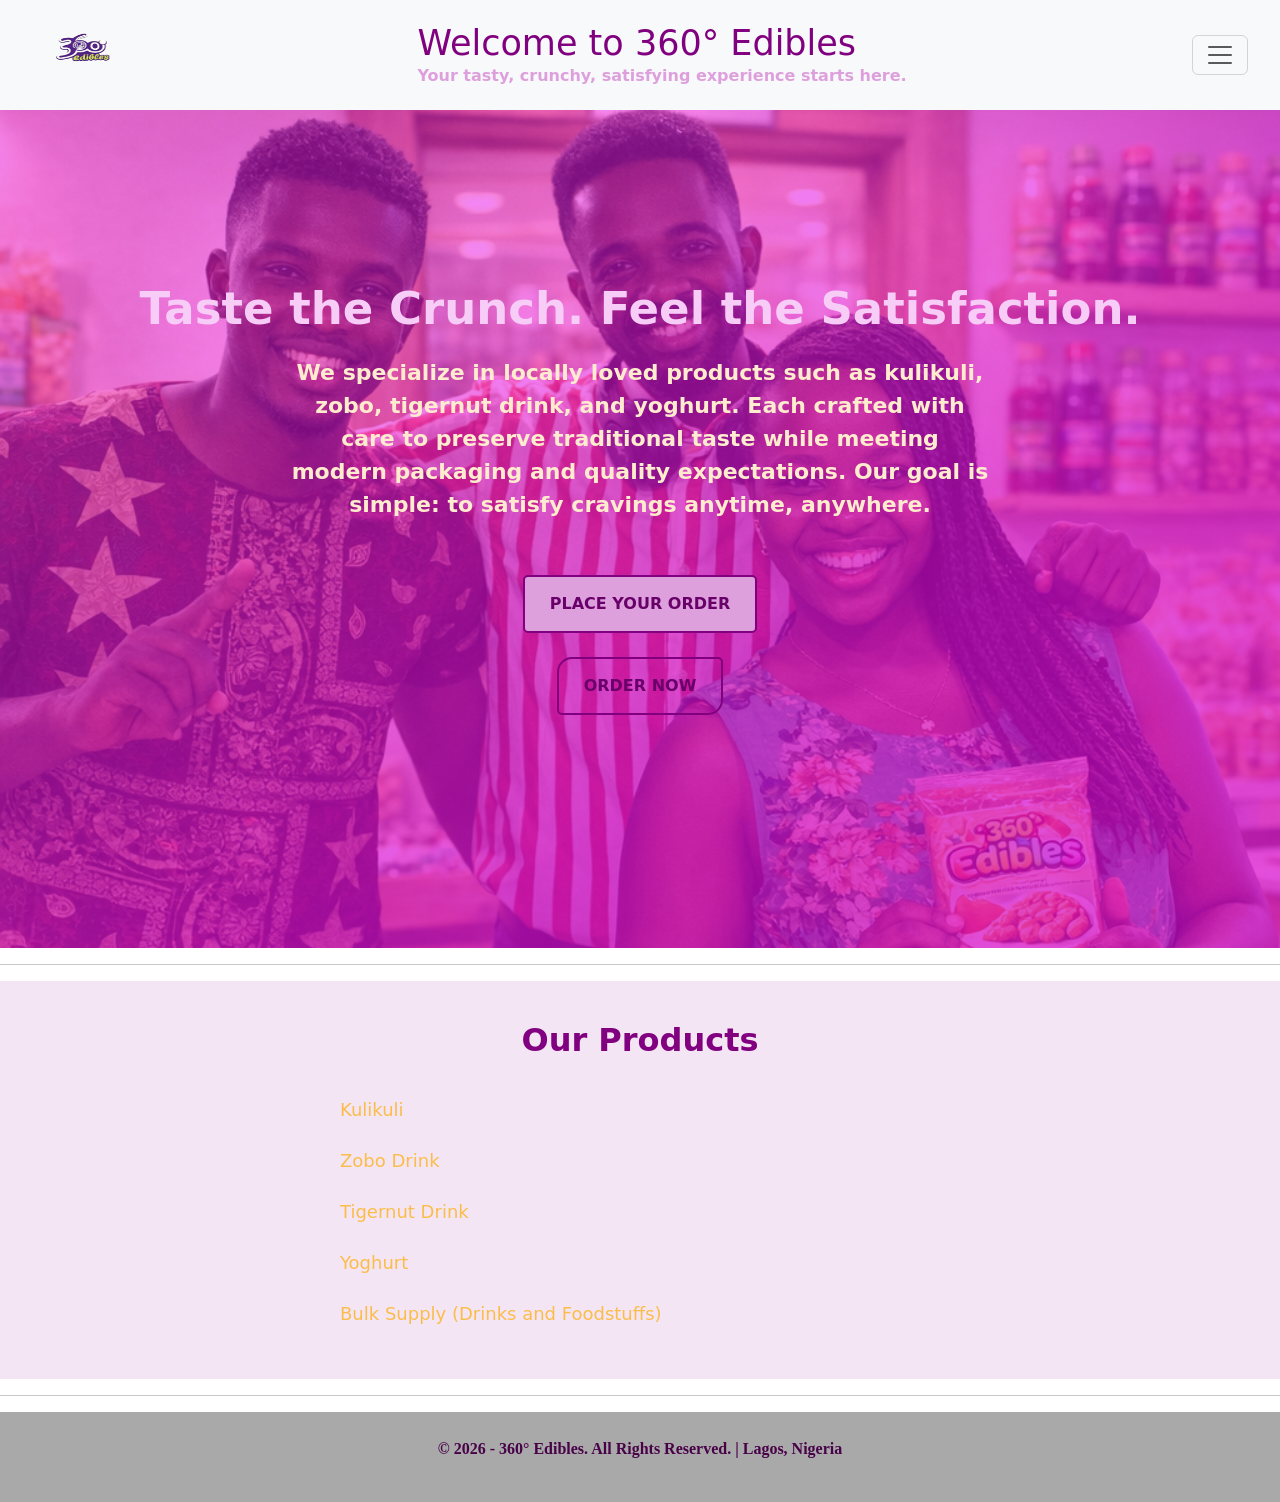
<file: index.html>
<!DOCTYPE html>
<html lang="en">
<head>
<meta charset="UTF-8">
<meta name="viewport" content="width=device-width, initial-scale=1.0">
<title>360° Edibles | Home</title>
    <link rel="icon" type="image" href="CEO.png">
    <link rel="stylesheet" href="https://cdn.jsdelivr.net/npm/bootstrap@5.3.8/dist/css/bootstrap.min.css">
    <link rel="stylesheet" href="style.css">
</head>
<body>
    <!-- NAVBAR -->
<nav class="navbar bg-body-tertiary fixed-top">
    <div class="container-fluid">
        <div class="logo">
            <img src="Logo.png" alt="360° Edibles Logo">
        </div>

        <div class="logo-text">
            <h1>Welcome to 360° Edibles</h1>
        <p>Your tasty, crunchy, satisfying experience starts here.</p>
        </div>

    <button class="navbar-toggler" type="button" data-bs-toggle="offcanvas" data-bs-target="#offcanvasNavbar" aria-controls="offcanvasNavbar" aria-label="Toggle navigation">
        <span class="navbar-toggler-icon"></span>
    </button>
    <div class="offcanvas offcanvas-end" tabindex="-1" id="offcanvasNavbar" aria-labelledby="offcanvasNavbarLabel">
        <div class="offcanvas-header">
        <h5 class="offcanvas-title" id="offcanvasNavbarLabel">360° Edibles</h5>
        <button type="button" class="btn-close" data-bs-dismiss="offcanvas" aria-label="Close"></button>
    </div>
        <div class="offcanvas-body">
            <ul class="navbar-nav justify-content-end flex-grow-1 pe-3">
            <li class="nav-item">
                <a class="nav-link active" aria-current="page" href="#">Home</a>
            </li>

            <li class="nav-item">
                <a class="nav-link" href="about.html">About</a>
            </li>

            <li class="nav-item">
                <a class="nav-link active" aria-current="page" href="services.html">Products & Services</a>
            </li>

            <li class="nav-item">
                <a class="nav-link" href="contact.html">Contact</a>
            </li>
            </ul>
        </div>
    </div>
  </div>
</nav>

<br><br>
     <!-- HERO SECTION -->
<section>
    <div class="hero-container">
          <h1>Taste the Crunch. Feel the Satisfaction.</h1>
        <p>
        We specialize in locally loved products such as kulikuli, zobo, tigernut drink, and yoghurt. Each crafted with care to preserve traditional taste while meeting modern packaging and quality expectations. Our goal is simple: to satisfy cravings anytime, anywhere.
        </p>

        <div class="mt-4">
    <button type="button">Place your order</button>
    <br><br>
    <a href="services.html" target="blank" class="btn">Order Now</a>
        </div>
    </div>
</section>
<!-- PRODUTS -->
<hr>
    <div class="pdt">
        <h4>Our Products</h4>
        <ul>
            <li><a href="services.html">Kulikuli</a></li>
            <li><a href="services.html">Zobo Drink</a></li>
            <li><a href="services.html">Tigernut Drink</a></li>
            <li><a href="services.html">Yoghurt</a></li>
            <li><a href="services.html">Bulk Supply (Drinks and Foodstuffs)</a></li>
        </ul>
    </div>
<hr>
<!-- FOOTER -->
    <footer>
    <p>&copy 2026 - 360° Edibles. All Rights Reserved. | Lagos, Nigeria</p>
    </footer>

<script src="https://cdn.jsdelivr.net/npm/bootstrap@5.3.8/dist/js/bootstrap.bundle.min.js"></script>
</body>
</html>
</file>
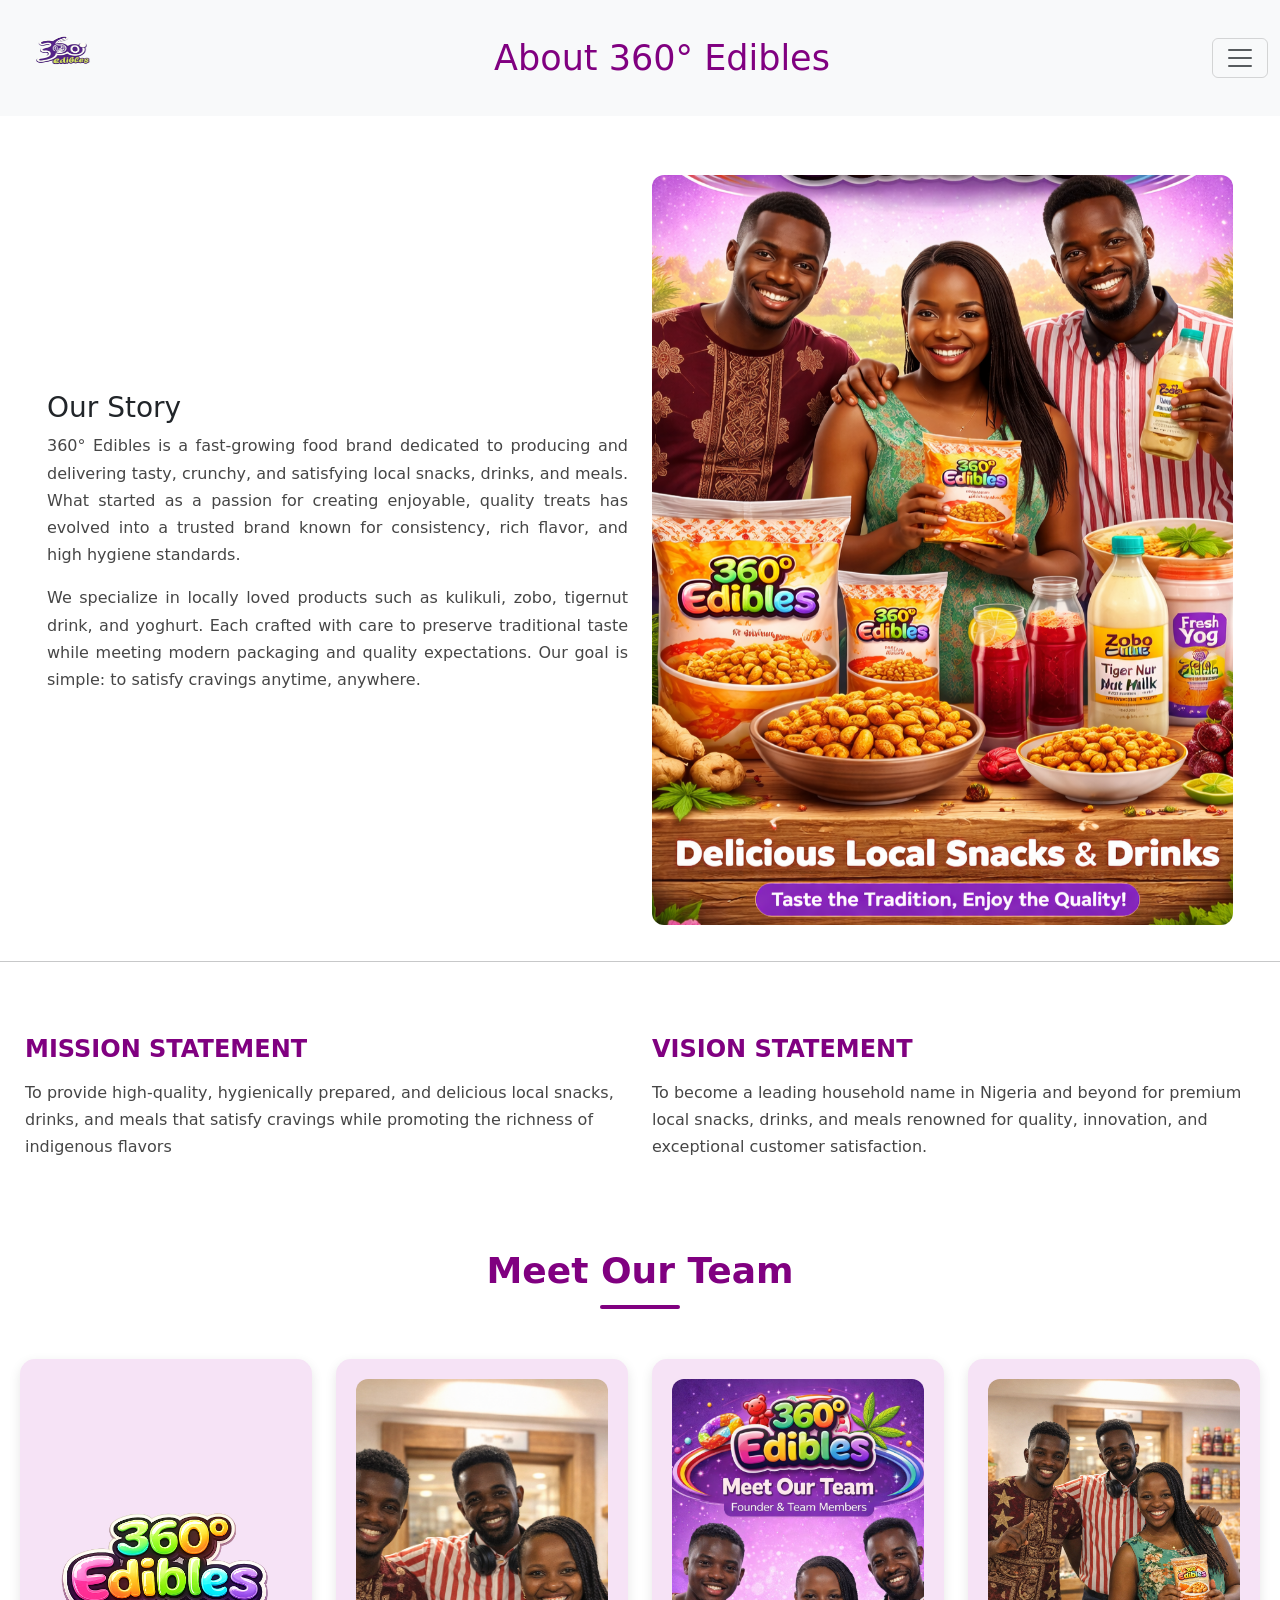
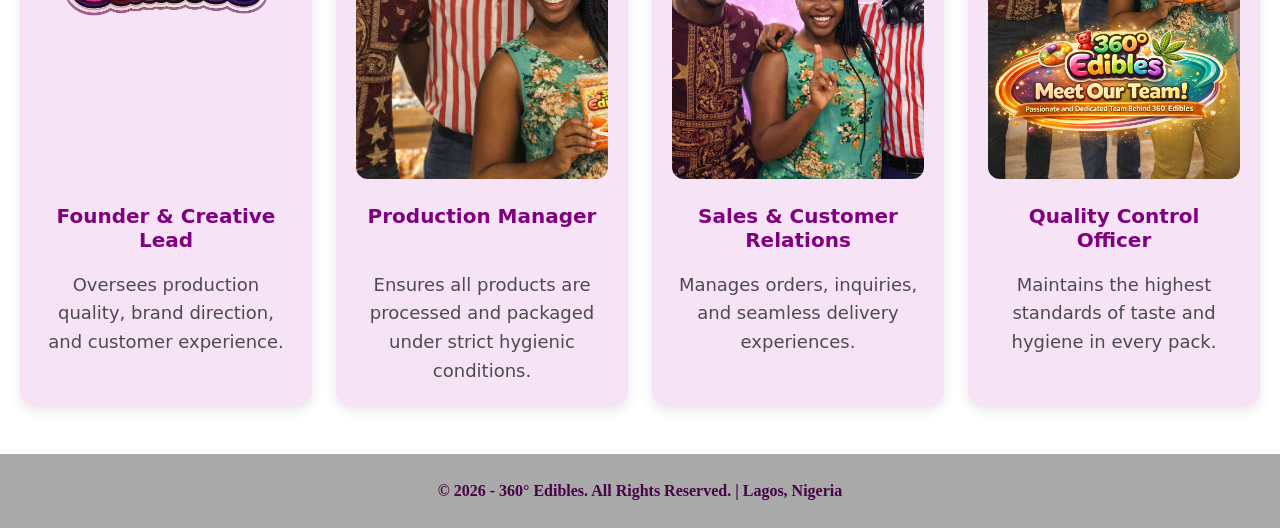
<file: about.html>
<!DOCTYPE html>
<html lang="en">
<head>
    <meta charset="UTF-8">
    <meta name="viewport" content="width=device-width, initial-scale=1.0">
    <title>About 360° Edibles</title>
    <link rel="icon" type="image" href="CEO.png">
    <link rel="stylesheet" href="https://cdn.jsdelivr.net/npm/bootstrap@5.3.8/dist/css/bootstrap.min.css">
    <link rel="stylesheet" href="about.css">
</head>
<body>
   <!-- NAVBAR -->
<nav class="navbar bg-body-tertiary fixed-top">
    <div class="container-fluid">
        <div class="logo">
            <img src="Logo.png" alt="360° Edibles Logo">
        </div>
        <div class="logo-text">
            <h1>About 360° Edibles</h1>
        </div>
    <button class="navbar-toggler" type="button" data-bs-toggle="offcanvas" data-bs-target="#offcanvasNavbar" aria-controls="offcanvasNavbar" aria-label="Toggle navigation">
        <span class="navbar-toggler-icon"></span>
    </button>
    <div class="offcanvas offcanvas-end" tabindex="-1" id="offcanvasNavbar" aria-labelledby="offcanvasNavbarLabel">
        <div class="offcanvas-header">
        <h5 class="offcanvas-title" id="offcanvasNavbarLabel">360° Edibles</h5>
        <button type="button" class="btn-close" data-bs-dismiss="offcanvas" aria-label="Close"></button>
    </div>
        <div class="offcanvas-body">
        <ul class="navbar-nav justify-content-end flex-grow-1 pe-3">
            <li class="nav-item">
                <a class="nav-link active" aria-current="page" href="index.html">Home</a>
            </li>

            <li class="nav-item">
                <a class="nav-link" href="about.html">About</a>
            </li>

            <li class="nav-item">
                <a class="nav-link active" aria-current="page" href="services.html">Products & Services</a>
            </li>

            <li class="nav-item">
                <a class="nav-link" href="contact.html">Contact</a>
            </li>
        </ul>
      </div>
    </div>
  </div>
</nav>
<!-- Background information about the business -->
<div class="row align-items-center">
    <div class="col-lg-6">
        <h3>Our Story</h3>
        <p>
            360° Edibles is a fast-growing food brand dedicated to producing and delivering tasty, crunchy, and satisfying local snacks, drinks, and meals. What started as a passion for creating enjoyable, quality treats has evolved into a trusted brand known for consistency, rich flavor, and high hygiene standards.
        </p>
        <p>
            We specialize in locally loved products such as kulikuli, zobo, tigernut drink, and yoghurt. Each crafted with care to preserve traditional taste while meeting modern packaging and quality expectations. Our goal is simple: to satisfy cravings anytime, anywhere.
        </p>
    </div>
        <div class="col-lg-6">
            <img src="360deg.png" alt="360 Degree Edibles" class="img-fluid story-img">
        </div>
</div>
<hr>
<!-- Mission and/or vision statement -->
<div class="row mt-5">
    <div class="col-md-6">
            <h4>MISSION STATEMENT</h4>
        <p>
            To provide high-quality, hygienically prepared, and delicious local snacks, drinks, and meals that satisfy cravings while promoting the richness of indigenous flavors
        </p>
    </div>

    <div class="col-md-6">
            <h4>VISION STATEMENT</h4>
        <p>
            To become a leading household name in Nigeria and beyond for premium local snacks, drinks, and meals renowned for quality, innovation, and exceptional customer satisfaction.
        </p>
    </div>
</div>

<!-- team or profile section ( 4 cards with hover effect) -->
<section class="team py-5">
    <h3>Meet Our Team</h3>

    <div class="row g-4">

        <!-- CARD 1 -->
        <div class="col-12 col-md-6 col-lg-3">
            <div class="card">
                <img src="CEO.png" class="card-img" alt="Founder">
                <h5>Founder & Creative Lead</h5>
                <p class="card-text">
                    Oversees production quality, brand direction, and customer experience.
                </p>
            </div>
        </div>

        <!-- CARD 2 -->
        <div class="col-12 col-md-6 col-lg-3">
            <div class="card">
                <img src="360° Edibles team.png" class="card-img" alt="Production Manager">
                <h5>Production Manager</h5>
                <p class="card-text">
                    Ensures all products are processed and packaged under strict hygienic conditions.
                </p>
            </div>
        </div>

        <!-- CARD 3 -->
        <div class="col-12 col-md-6 col-lg-3">
            <div class="card">
                <img src="360° Edibles team in vibrant promo shot.png" class="card-img" alt="Sales Manager">
                <h5>Sales & Customer Relations</h5>
                <p class="card-text">
                    Manages orders, inquiries, and seamless delivery experiences.
                </p>
            </div>
        </div>

        <!-- CARD 4 -->
        <div class="col-12 col-md-6 col-lg-3">
            <div class="card">
                <img src="Meet the 360° Edibles team.png" class="card-img" alt="Quality Officer">
                <h5>Quality Control Officer</h5>
                <p class="card-text">
                    Maintains the highest standards of taste and hygiene in every pack.
                </p>
            </div>
        </div>

    </div>
</section>

<!-- FOOTER -->
    <footer>
        <p>&copy 2026 - 360° Edibles. All Rights Reserved. | Lagos, Nigeria</p>
    </footer>
    
<script src="https://cdn.jsdelivr.net/npm/bootstrap@5.3.8/dist/js/bootstrap.bundle.min.js"></script>
</body>
</html>
</file>
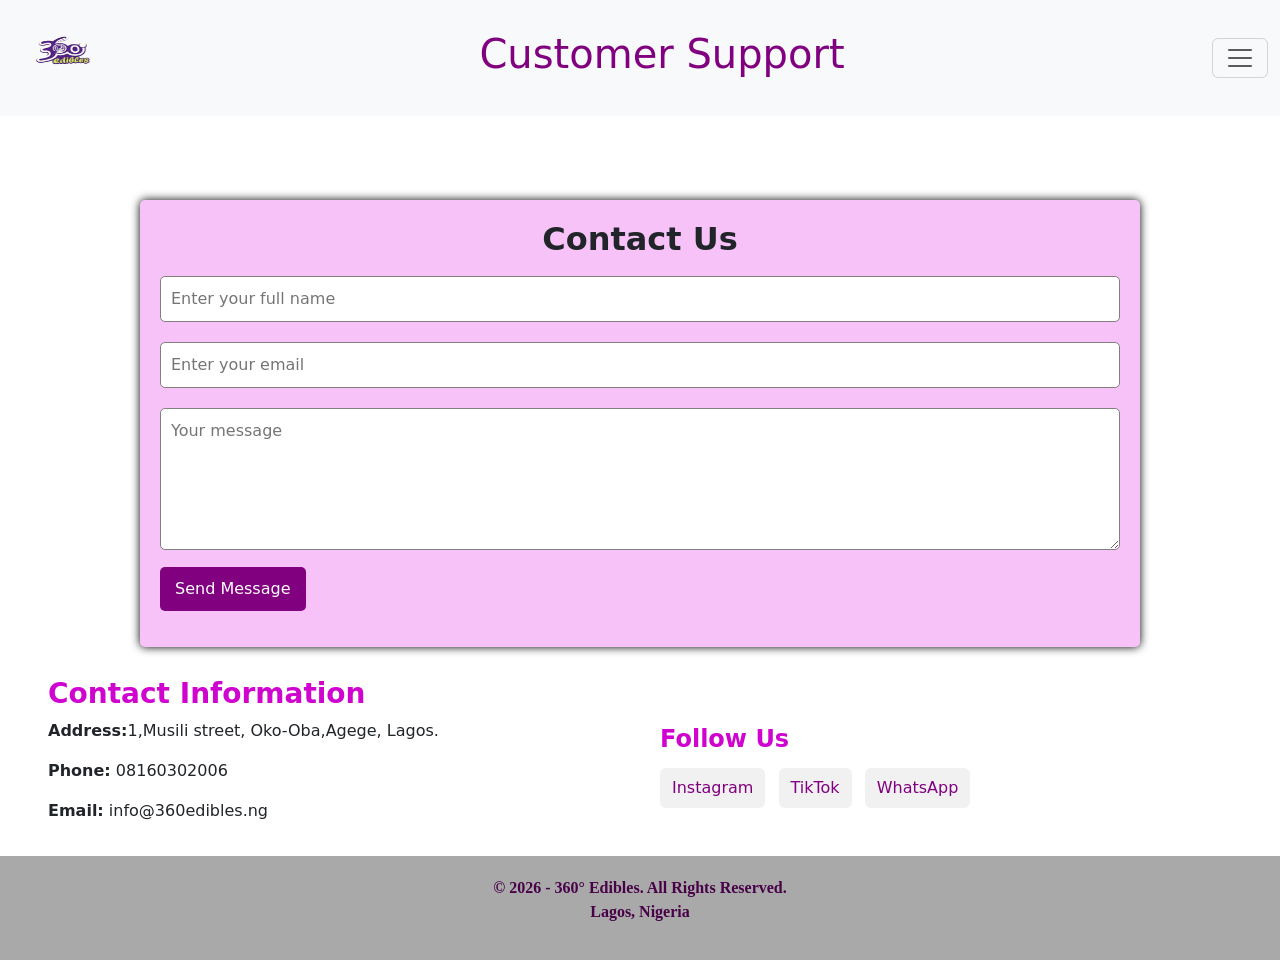
<file: contact.html>
<!DOCTYPE html>
<html lang="en">
<head>
    <meta charset="UTF-8">
    <meta name="viewport" content="width=device-width, initial-scale=1.0">
    <title>Contact of 360° Edibles</title>
    <link rel="icon" type="image" href="CEO.png">
    <link rel="stylesheet" href="https://cdn.jsdelivr.net/npm/bootstrap@5.3.8/dist/css/bootstrap.min.css">
    <link rel="stylesheet" href="contact.css">
</head>
<body>
    <!-- NAVBAR -->
     <nav class="navbar bg-body-tertiary fixed-top">
    <div class="container-fluid">
        <div class="logo">
            <img src="Logo.png" alt="360° Edibles Logo">
        </div>
        <div class="logo-text">
            <h1>Customer Support</h1>
        </div>
    <button class="navbar-toggler" type="button" data-bs-toggle="offcanvas" data-bs-target="#offcanvasNavbar" aria-controls="offcanvasNavbar" aria-label="Toggle navigation">
        <span class="navbar-toggler-icon"></span>
    </button>
    <div class="offcanvas offcanvas-end" tabindex="-1" id="offcanvasNavbar" aria-labelledby="offcanvasNavbarLabel">
        <div class="offcanvas-header">
        <h5 class="offcanvas-title" id="offcanvasNavbarLabel">360° Edibles</h5>
        <button type="button" class="btn-close" data-bs-dismiss="offcanvas" aria-label="Close"></button>
    </div>
        <div class="offcanvas-body">
        <ul class="navbar-nav justify-content-end flex-grow-1 pe-3">
            <li class="nav-item">
                <a class="nav-link active" aria-current="page" href="index.html">Home</a>
            </li>

            <li class="nav-item">
                <a class="nav-link" href="about.html">About</a>
            </li>

            <li class="nav-item">
                <a class="nav-link active" aria-current="page" href="services.html">Products & Services</a>
            </li>

            <li class="nav-item">
                <a class="nav-link" href="contact.html">Contact</a>
            </li>
        </ul>
      </div>
    </div>
  </div>
</nav>
<!-- A contact form with the following fields:Name, Email, Message 
* JavaScript validation is required
* Include address, phone number, or social media links 
-->
<div class="container">
    <h2>Contact Us</h2>

    <div class="contact-form">
        <form id="contactForm">
            <input type="text" id="fullname" placeholder="Enter your full name">
            <div class="error" id="nameError"></div>
            
            <input type="email" id="email" placeholder="Enter your email">
            <div class="error" id="emailError"></div>
        
            <textarea id="message" rows="5" cols="10" placeholder="Your message"></textarea>
            <div class="error" id="messageError"></div>

            <button type="submit">Send Message</button>
        </form>
            <p class="success" id="successMessage"></p>
    </div>
</div>

    <div class="contact-grid mx-5">
        <div class="contact-info">
            <h3>Contact Information</h3>
            <p><strong>Address:</strong>1,Musili street, Oko-Oba,Agege, Lagos.</p>
            <p><strong>Phone:</strong> 08160302006</p>
            <p><strong>Email:</strong> info@360edibles.ng</p>
        </div>

        <div class="social-section my-5">
            <h4>Follow Us</h4>
            <div class="social-links">
            <a href="https://instagram.com/360degree_edibles" target="_blank">Instagram</a>
            <a href="https://www.tiktok.com/@360degreeedibles" target="_blank">TikTok</a>
            <a href="https://wa.me/2348030000000" target="_blank">WhatsApp</a>
            </div>
        </div>
    </div>

 <!-- FOOTER -->
    <footer>
        <p>
            &copy 2026 - 360° Edibles. All Rights Reserved. <br>
            Lagos, Nigeria
        </p>
    </footer>
    
<!-- JAVASCRIPT -->
<script>
document.getElementById("contactForm").addEventListener("submit", function(e){
    e.preventDefault();

    let name = document.getElementById("fullname").value.trim();
    let email = document.getElementById("email").value.trim();
    let message = document.getElementById("message").value.trim();

    let nameError = document.getElementById("nameError");
    let emailError = document.getElementById("emailError");
    let messageError = document.getElementById("messageError");
    let successMessage = document.getElementById("successMessage");
    

    nameError.textContent = "";
    emailError.textContent = "";
    messageError.textContent = "";
    successMessage.textContent = "";
    
    let isValid = true;
  
     if (name === ""){     
        nameError.textContent = "Name is compulsory";
        isValid = false;
    }

    // email Validation
    if (email === ""){     
        emailError.textContent = "Email is compulsory";
        isValid = false;
    }
    else if (!/\S+@\S+\.\S+/.test(email)){
        emailError.textContent = "Enter a valid email";
        isValid = false;
    }

    // message Validation
    if (message === ""){     
        messageError.textContent = "Message is compulsory, can't be empty";
        isValid = false;
    }

    // Check for successful validation
    if (isValid){
        successMessage.textContent = "Message sent successfully!";
        document.getElementById("contactForm").reset();
    }



    });
</script>
<script src="https://cdn.jsdelivr.net/npm/bootstrap@5.3.8/dist/js/bootstrap.bundle.min.js"></script>
</body>
</html>
</file>
<file: style.css>
body{
<<<<<<< HEAD
    padding-top: 90px;
=======
    padding-top: 140px;
}
.navbar{
    padding: 5px 20px;
>>>>>>> 474e41305f59b1c5029a905b683cf54c189434da
}
.logo img{
    height: 100px;
    width: 100px;
}
.offcanvas-title{
    font-weight: bold;
    color: purple;
}
.nav-link{
    font-weight: bold;
    margin-left: 15px;
}
.nav-link:hover{
    color: purple;
}
.logo-text{
    color: purple;
    font-weight: bolder;
<<<<<<< HEAD
}
.logo-text h1{
    font-size: 35px;
    margin: 0;
=======
    font-size: 30px;
>>>>>>> 474e41305f59b1c5029a905b683cf54c189434da
}
.logo-text p{
    font-size: 16px;
    color: plum;
    margin: 0;
    text-align: left;
}
.hero-container{
    height:100vh;
    background: linear-gradient(150deg,
        rgba(234, 14, 234, 0.5)30%,
        rgba(215, 8, 215, 0.7) 70%), url("360°\ Edibles\ team.png");
    background-size: cover;
    background-position: center;
    background-repeat: no-repeat;
    text-align: center;
    display: flex;
    justify-content: center;
    align-items: center;
    flex-direction: column;
<<<<<<< HEAD
    text-align: center;
    padding: 30px 15px;
=======
    padding: 20px;
>>>>>>> 474e41305f59b1c5029a905b683cf54c189434da
}
.hero-container p{
    font-size: 22px;
    color: blanchedalmond;
    font-weight: bold;
<<<<<<< HEAD
    text-align: center;
    max-width: 700px;
    margin-bottom: 30px;
=======
    max-width: 900px;
>>>>>>> 474e41305f59b1c5029a905b683cf54c189434da
}
.hero-container h1{
    font-size: 45px;
    color: rgb(247, 204, 247);
    font-weight: bolder;
    margin-bottom: 20px;
}
button{
    background-color: plum;
    padding: 15px 25px;
    border-radius: 5px;
    border: 2px solid purple;
    color: rgb(105, 0, 105);
    font-weight: bold;
    text-decoration: none;
    text-transform: uppercase;
    font-size: 16px;
}
.btn{
    text-decoration: none;
    color: rgb(105, 0, 105);
    background: linear-gradient(wheat);
    text-transform: uppercase;
    font-weight: bolder;
    border: 2px solid purple;
    padding:15px 25px;
    border-radius: 15px 5px;   
}
.btn:hover, button:hover{
    color: black;
    border: 2px solid transparent;
    background: linear-gradient(wheat, rgb(240, 28, 240));
    font-weight: bolder;
    padding: 20px 30px;
    border-radius: 15px;
}
.pdt{
    background-color: rgb(244, 229, 244);
    padding: 40px 15px;
}
.pdt ul{
    list-style: none;
    padding: 0;
    max-width: 600px;
    margin: 0 auto;
}
.pdt li{
    padding: 12px 0;
    font-size: 18px;
}
.pdt h4{
    font-size: 32px;
    color: purple;
    font-weight: bold;
    text-align: center;
    margin-bottom: 25px;
}
.pdt a{
    text-decoration: none;
    color: rgb(251, 189, 74);
}
.pdt a:hover{
    color: purple;
}
footer{
    background-color:darkgray;
    padding: 25px 15px;
}
footer p{
    text-align: center;
    font-family: cursive;
    font-size: 16px;
    color: rgb(72, 2, 72);
    font-weight: bold;
<<<<<<< HEAD
    margin: 0;
}

/* RESPONSIVE */
@media (max-width: 768px){
    body {
        padding-top: 75px;
    }
    .logo img{
        height: 55px;
        width: 55px;
    }
    .logo-text h1{
        font-size: 20px;
    }
    .logo-text p{
        font-size: 12px;
    }
    .hero-container{
        min-height: 90vh;
        padding: 80px 15px 60px;
    }
    .hero-container h1{
        font-size: 32px;
    }
    .hero-container p{
        font-size: 18px;
    }
    button, .btn{
        padding: 14px 22px;
        font-size: 15px;
    }
}
=======
}
@media(max-width:768px){
    body{
        padding-top: 110px;
    }
}
>>>>>>> 474e41305f59b1c5029a905b683cf54c189434da
</file>
<file: about.css>
body{
    padding-top: 140px;
    margin: 0;
}
.logo img{
    height: 100px;
    width: 100px;
}
.offcanvas-title{
    font-weight: bold;
    color: purple;
}
.nav-link{
    font-weight: bolder;
}
.nav-link:hover{
    color: purple;
        }
.logo-text{
    color: purple;
    font-weight: bolder;
}
.logo-text h1{
    font-size: 35px;
    margin: 0;
    line-height: 1.1;
}
.logo-text p{
    font-size: 16px;
    color: plum;
    text-align: center;
}
.story-img{
    width: 100%;
    height: 750px;
    object-fit: cover;
    border-radius: 12px;
}
.row.align-items-center{
    padding: 20px;
    margin: 15px;
}
.row.align-items-center p{
    font-size: 16px;
    line-height: 1.7;
    text-align: justify;
    color: rgb(70, 70, 70);
}
.row.mt-5{
    padding: 25px;
}
.row.mt-5 h4{
    color: purple;
    font-size: 24px;
    font-weight: bold;
    margin-bottom: 15px;
}
.row.mt-5 p{
    font-size: 16px;
    line-height: 1.7;
    color: rgb(70, 70, 70);
}
.team{
    padding: 80px 20px;
    background: #fff;
    margin: auto;
}
.team h3{
    color: purple;
    font-weight: bold;
    text-align: center;
    margin-bottom: 50px;
    font-size: 36px;
    position: relative;
}
.team h3::after{
    content: "";
    display: block;
    width: 80px;
    height: 4px;
    background: purple;
    margin: 12px auto 0;
    border-radius: 10px;
}
.team .col-12{
    display: flex;
}
.team .card{
    width: 100%;
    height: 100%;
    border: none;
    border-radius: 15px;
    padding: 20px;
    text-align: center;
    background: rgb(246, 227, 246);
    box-shadow: 0 4px 12px rgba(14, 3, 14, 0.1);
    display: flex;
    flex-direction: column;
    transition: all 0.35s ease;
    cursor: pointer;
}
.card-img{
    width: 100%;
    height: 400px;
    object-fit: cover;
    border-radius: 12px;
    margin-bottom: 15px;
    transition: transform 0.4s ease;
    flex-shrink: 0;
}
.team .card h5{
    color: purple;
    font-weight: bold;
    margin-top: 10px;
    margin-bottom: 12px;
    min-height: 55px;
}
.team .card p{
    margin: 0;
    line-height: 1.6;
    text-align: center;
    font-size: 18px;
    color: rgb(76, 76, 76);
    flex-grow: 1;
}
.team .card:hover{
    transform: translateY(-10px);
    box-shadow: 0 12px 28px rgba(128, 0, 128, 0.18);
    background: white;
}
.team .card:hover .card-img{
    transform: scale(1.04);
}
.team .card:hover h5{
    color: rgb(180, 0, 180);
}
footer{
    background-color:darkgray;
    padding: 25px 15px;
}
footer p{
    text-align: center;
    font-family: cursive;
    font-size: 16px;
    color: rgb(72, 2, 72);
    font-weight: bold;
    margin: 0;
}

/* RESPONSIVE */
@media (max-width: 768px){
    body {
        padding-top: 100px;
    }
    .logo img{
        height: 75px;
        width: 75px;
    }
    .logo-text h1{
        font-size: 24px;
    }
    .story-img{
        height: 300px;
    }
    .row.align-items-center {
        padding-top: 10px;
    }
    .team h3{
        font-size: 28px;
    }
    body{
        padding-top: 110px;
    }
    .card-img{
        height: 200px;
    }
    .team .card p{
        font-size: 16px;
    }
}
@media (max-width: 576px){
    .card-img{
        height: 100px;
    }
    body{
        padding-top: 110px;
    }
}
</file>
<file: contact.css>
body{
    padding-top: 200px;
}
.logo img{
    height: 100px;
    width: 100px;
}
.offcanvas-title{
    font-weight: bold;
    color: purple;
}
.nav-link{
    font-weight: bolder;
}
.nav-link:hover{
    color: purple;
        }
.logo-text{
    color: purple;
    font-weight: bolder;
    font-size: 40px;
}
.logo-text p{
    font-size: 16px;
    color: plum;
    text-align: center;
}
.container{
    max-width: 1000px;
    width: 90%;
    background-color: rgb(247, 194, 247);
    margin: 0px auto;
    padding: 20px;
    border-radius: 5px;
    box-shadow: 0 0 10px black;
}
.contact-grid{
    margin-top: 30px;
    display: grid;
    grid-template-columns: 1fr;
    gap: 25px;
}
h2{
    text-align: center;
    font-weight: bold;
}
input, textarea{
    width: 100%;
    padding: 10px;
    margin: 10px 0;
    border: 1px solid grey;
    border-radius: 5px;
}
button {
    padding: 10px 15px;
    border: none;
    background-color: purple;
    color: white;
    border-radius: 5px;
    cursor: pointer;
}
button:hover{
    background-color: rgb(146, 0, 223);
    box-shadow: 0 0 10px grey;
}
.error{
    color: red;
    font-size: 12px;
}
.success{
    color: green;
}
h3, h4{
    color: rgb(207, 4, 207);
    font-weight: bolder;
}
.social-links a{
    display: inline-block;
    margin: 6px 8px 0 0;
    padding: 8px 12px;
    background: #f1f1f1;
    border-radius: 6px;
    text-decoration: none;
    color: purple;
    transition: 0.3s;
}
.social-links a:hover{
    background: purple;
    color: white;
}
footer{
    background-color:darkgray;
    padding: 20px;
}
footer p{
    text-align: center;
    font-family: cursive;
    font-size: 16px;
    color: rgb(72, 2, 72);
    font-weight: bold;
}
@media (min-width: 768px) {
    .contact-grid{
        grid-template-columns: 1fr 1fr;
        align-items: start;
        gap: 40px;
    }
}
</file>
